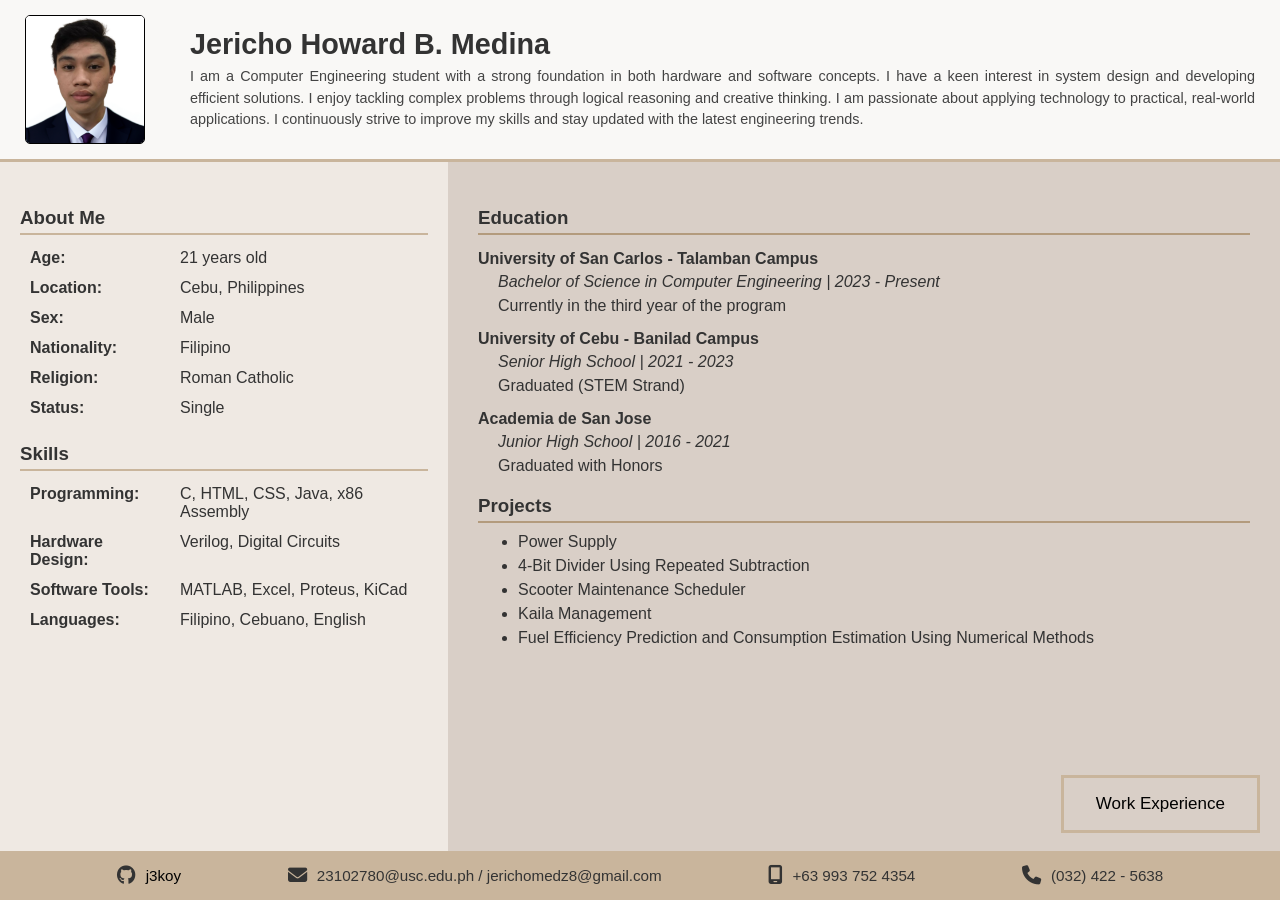
<file: index.html>
<!doctype html>
<html>
  <head>
    <meta charset="UTF-8" />
    <title>Medina Resume</title>
    <link rel="stylesheet" href="style.css" />

    <link
      rel="stylesheet"
      href="https://cdnjs.cloudflare.com/ajax/libs/font-awesome/6.4.0/css/all.min.css"
    />
  </head>

  <body>
    <div id="div1">
      <div class="div1-left">
        <img src="1x1_koykoy.png" alt="Profile Picture" />
      </div>

      <div class="div1-right">
        <h1>Jericho Howard B. Medina</h1>
        <p>
          I am a Computer Engineering student with a strong foundation in both
          hardware and software concepts. I have a keen interest in system
          design and developing efficient solutions. I enjoy tackling complex
          problems through logical reasoning and creative thinking. I am
          passionate about applying technology to practical, real-world
          applications. I continuously strive to improve my skills and stay
          updated with the latest engineering trends.
        </p>
      </div>
    </div>

    <div id="container">
      <div id="div2">
        <h3>About Me</h3>
        <table>
          <tr>
            <td>Age:</td>
            <td>21 years old</td>
          </tr>
          <tr>
            <td>Location:</td>
            <td>Cebu, Philippines</td>
          </tr>
          <tr>
            <td>Sex:</td>
            <td>Male</td>
          </tr>
          <tr>
            <td>Nationality:</td>
            <td>Filipino</td>
          </tr>
          <tr>
            <td>Religion:</td>
            <td>Roman Catholic</td>
          </tr>
          <tr>
            <td>Status:</td>
            <td>Single</td>
          </tr>
        </table>

        <h3>Skills</h3>
        <table>
          <tr>
            <td>Programming:</td>
            <td>C, HTML, CSS, Java, x86 Assembly</td>
          </tr>
          <tr>
            <td>Hardware Design:</td>
            <td>Verilog, Digital Circuits</td>
          </tr>
          <tr>
            <td>Software Tools:</td>
            <td>MATLAB, Excel, Proteus, KiCad</td>
          </tr>
          <tr>
            <td>Languages:</td>
            <td>Filipino, Cebuano, English</td>
          </tr>
        </table>
      </div>

      <div id="div3">
        <h3>Education</h3>

        <h4>University of San Carlos - Talamban Campus</h4>
        <p class="italic edu-paragraph">
          Bachelor of Science in Computer Engineering | 2023 - Present
        </p>
        <p class="edu-paragraph">Currently in the third year of the program</p>

        <h4>University of Cebu - Banilad Campus</h4>
        <p class="italic edu-paragraph">Senior High School | 2021 - 2023</p>
        <p class="edu-paragraph">Graduated (STEM Strand)</p>

        <h4>Academia de San Jose</h4>
        <p class="italic edu-paragraph">Junior High School | 2016 - 2021</p>
        <p class="edu-paragraph">Graduated with Honors</p>

        <h3>Projects</h3>
        <ul>
          <li>Power Supply</li>
          <li>4-Bit Divider Using Repeated Subtraction</li>
          <li>Scooter Maintenance Scheduler</li>
          <li>Kaila Management</li>
          <li>
            Fuel Efficiency Prediction and Consumption Estimation Using
            Numerical Methods
          </li>
        </ul>
      </div>
    </div>

    <a href="experience.html" class="button">Work Experience</a>

    <div id="div4">
      <h3>Contact Information</h3>

      <p>
        <i class="fa-brands fa-github"></i>
        <a href="https://github.com/j3koy" target="_blank">j3koy</a>
      </p>

      <p>
        <i class="fa-solid fa-envelope"></i>
        23102780@usc.edu.ph / jerichomedz8@gmail.com
      </p>

      <p>
        <i class="fa-solid fa-mobile-screen"></i>
        +63 993 752 4354
      </p>

      <p>
        <i class="fa-solid fa-phone"></i>
        (032) 422 - 5638
      </p>
    </div>

    <script src="script.js"></script>
  </body>
</html>
</file>
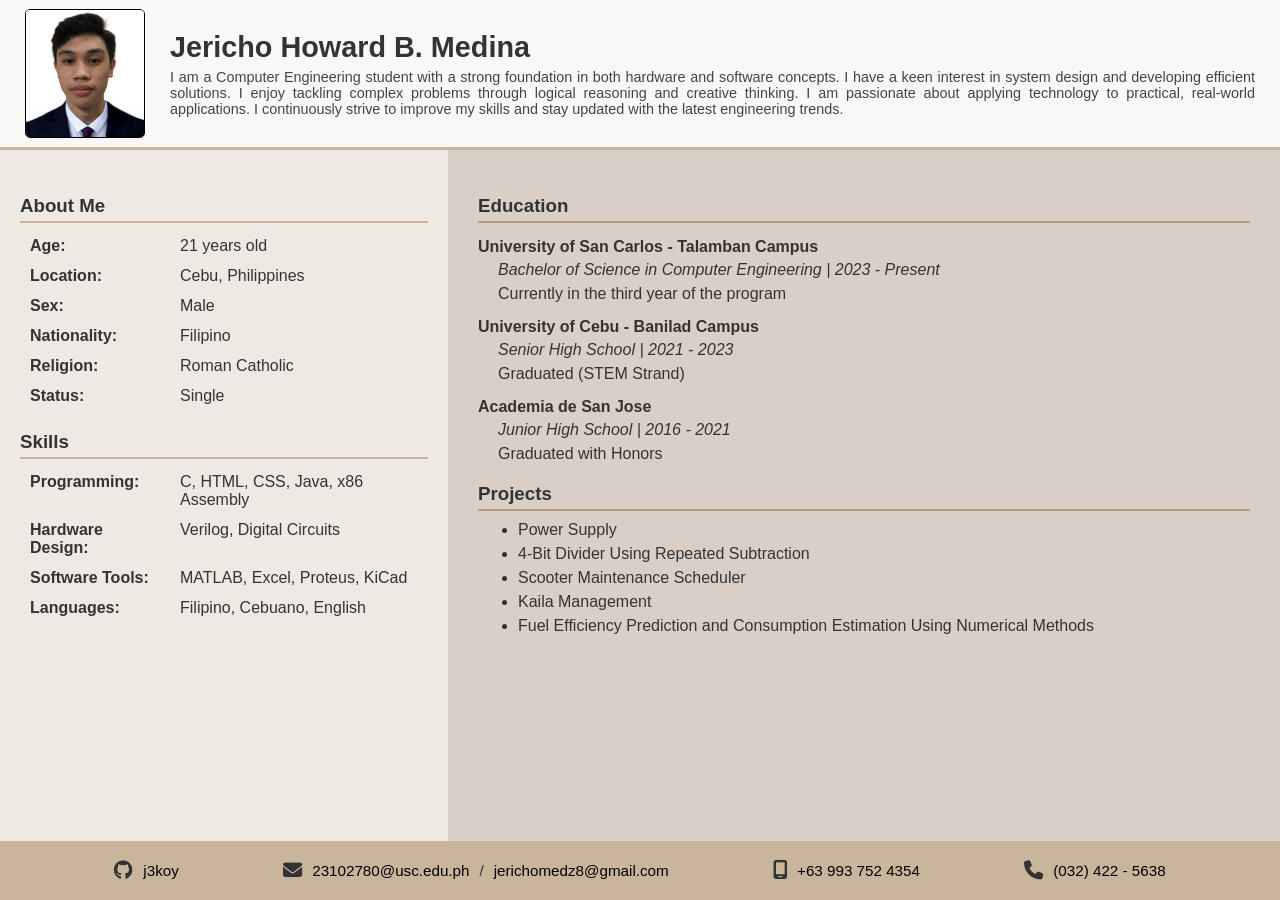
<file: Resume/index.html>
<!doctype html>
<html>
  <head>
    <meta charset="UTF-8" />
    <title>Medina Resume</title>
    <link rel="stylesheet" href="style.css" />
    <!-- Font Awesome for icons -->
    <link
      rel="stylesheet"
      href="https://cdnjs.cloudflare.com/ajax/libs/font-awesome/6.4.0/css/all.min.css"
    />
  </head>
  <body>
    <!-- DIV 1: Header -->
    <div id="div1">
      <div class="div1-left">
        <img src="1x1_koykoy.png" alt="Profile Picture" />
      </div>
      <div class="div1-right">
        <h1>Jericho Howard B. Medina</h1>
        <p>
          I am a Computer Engineering student with a strong foundation in both
          hardware and software concepts. I have a keen interest in system
          design and developing efficient solutions. I enjoy tackling complex
          problems through logical reasoning and creative thinking. I am
          passionate about applying technology to practical, real-world
          applications. I continuously strive to improve my skills and stay
          updated with the latest engineering trends.
        </p>
      </div>
    </div>

    <!-- DIV 2 & 3: Main container -->
    <div id="container">
      <!-- DIV2: About Me & Skills -->
      <div id="div2">
        <h3>About Me</h3>
        <table>
          <tr>
            <td>Age:</td>
            <td>21 years old</td>
          </tr>
          <tr>
            <td>Location:</td>
            <td>Cebu, Philippines</td>
          </tr>
          <tr>
            <td>Sex:</td>
            <td>Male</td>
          </tr>
          <tr>
            <td>Nationality:</td>
            <td>Filipino</td>
          </tr>
          <tr>
            <td>Religion:</td>
            <td>Roman Catholic</td>
          </tr>
          <tr>
            <td>Status:</td>
            <td>Single</td>
          </tr>
        </table>

        <h3>Skills</h3>
        <table>
          <tr>
            <td>Programming:</td>
            <td>C, HTML, CSS, Java, x86 Assembly</td>
          </tr>
          <tr>
            <td>Hardware Design:</td>
            <td>Verilog, Digital Circuits</td>
          </tr>
          <tr>
            <td>Software Tools:</td>
            <td>MATLAB, Excel, Proteus, KiCad</td>
          </tr>
          <tr>
            <td>Languages:</td>
            <td>Filipino, Cebuano, English</td>
          </tr>
        </table>
      </div>

      <!-- DIV3: Education & Projects -->
      <div id="div3">
        <h3>Education</h3>

        <h4>University of San Carlos - Talamban Campus</h4>
        <p class="italic edu-paragraph">
          Bachelor of Science in Computer Engineering | 2023 - Present
        </p>
        <p class="edu-paragraph">Currently in the third year of the program</p>

        <h4>University of Cebu - Banilad Campus</h4>
        <p class="italic edu-paragraph">Senior High School | 2021 - 2023</p>
        <p class="edu-paragraph">Graduated (STEM Strand)</p>

        <h4>Academia de San Jose</h4>
        <p class="italic edu-paragraph">Junior High School | 2016 - 2021</p>
        <p class="edu-paragraph">Graduated with Honors</p>

        <h3>Projects</h3>
        <ul>
          <li>Power Supply</li>
          <li>4-Bit Divider Using Repeated Subtraction</li>
          <li>Scooter Maintenance Scheduler</li>
          <li>Kaila Management</li>
          <li>
            Fuel Efficiency Prediction and Consumption Estimation Using
            Numerical Methods
          </li>
        </ul>
      </div>
    </div>

    <!-- DIV4: Footer / Contact Info -->
    <div id="div4">
      <h3>Contact Information</h3>
      <p>
        <i class="fa-brands fa-github"></i>
        <a href="https://github.com/j3koy" target="_blank">j3koy</a>
      </p>
      <p>
        <i class="fa-solid fa-envelope"></i>
        <a href="mailto:23102780@usc.edu.ph">23102780@usc.edu.ph</a> /
        <a href="mailto:jerichomedz8@gmail.com">jerichomedz8@gmail.com</a>
      </p>
      <p>
        <i class="fa-solid fa-mobile-screen"></i>
        <a href="tel:+639937524354">+63 993 752 4354</a>
      </p>
      <p>
        <i class="fa-solid fa-phone"></i>
        <a href="tel:0324225638">(032) 422 - 5638</a>
      </p>
    </div>
  </body>
</html>
</file>
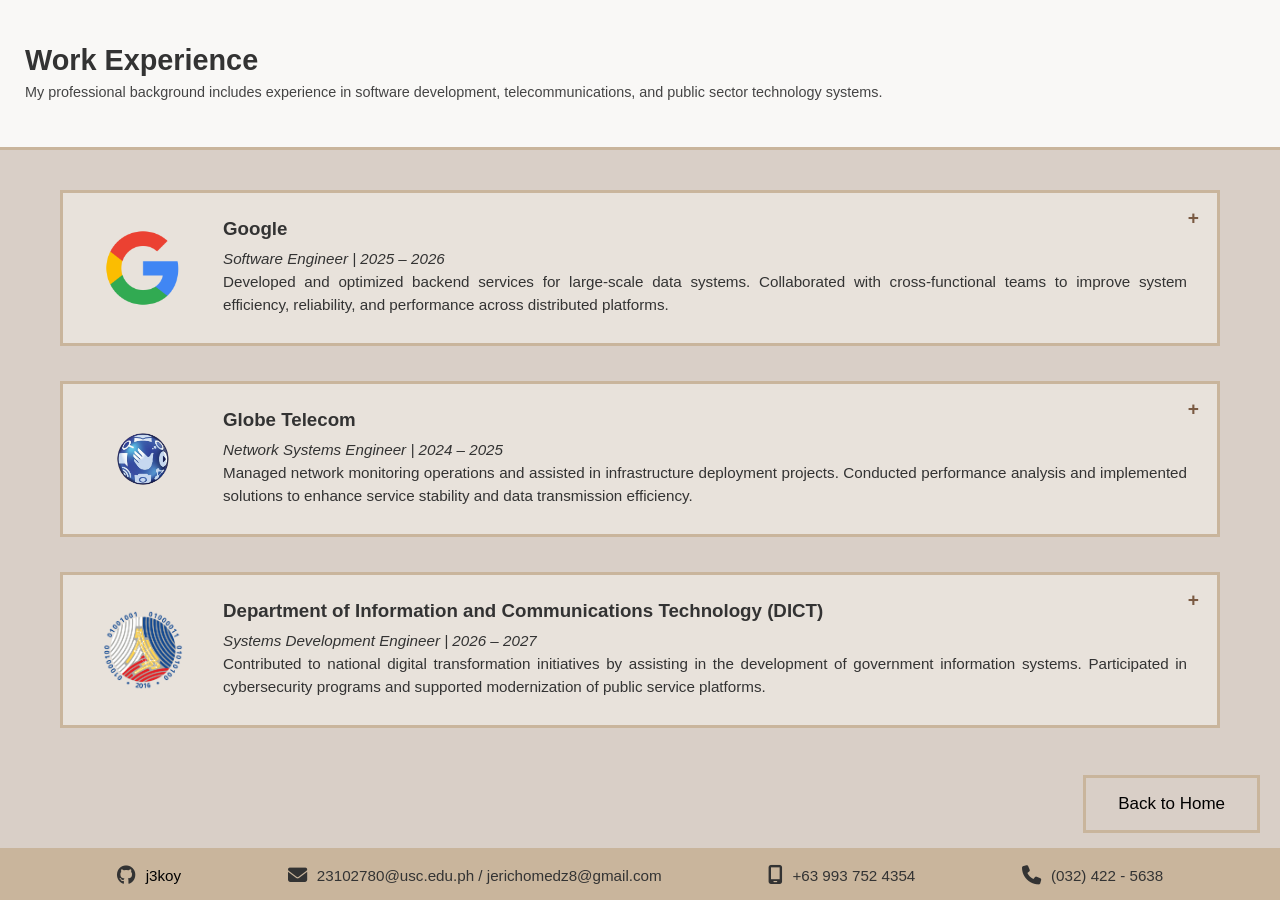
<file: experience.html>
<!doctype html>
<html>
  <head>
    <meta charset="UTF-8" />
    <title>Work Experience - Medina</title>
    <link rel="stylesheet" href="style.css" />

    <link
      rel="stylesheet"
      href="https://cdnjs.cloudflare.com/ajax/libs/font-awesome/6.4.0/css/all.min.css"
    />
  </head>

  <body>
    <div id="div1">
      <div class="div1-right" style="padding-left: 0">
        <h1>Work Experience</h1>
        <p>
          My professional background includes experience in software
          development, telecommunications, and public sector technology systems.
        </p>
      </div>
    </div>

    <div id="experience-container">
      <div class="job-box">
        <img src="google.png" alt="Google Logo" />

        <div class="job-text">
          <h3>Google</h3>
          <p class="italic">Software Engineer | 2025 – 2026</p>
          <p>
            Developed and optimized backend services for large-scale data
            systems. Collaborated with cross-functional teams to improve system
            efficiency, reliability, and performance across distributed
            platforms.
          </p>

          <div class="job-extra">
            <p>
              Worked with large-scale cloud infrastructure and optimized system
              performance.
            </p>
          </div>
        </div>
      </div>

      <div class="job-box">
        <img src="globe.png" alt="Globe Logo" />

        <div class="job-text">
          <h3>Globe Telecom</h3>
          <p class="italic">Network Systems Engineer | 2024 – 2025</p>
          <p>
            Managed network monitoring operations and assisted in infrastructure
            deployment projects. Conducted performance analysis and implemented
            solutions to enhance service stability and data transmission
            efficiency.
          </p>

          <div class="job-extra">
            <p>
              Handled network diagnostics and contributed to improving system
              uptime.
            </p>
          </div>
        </div>
      </div>

      <div class="job-box">
        <img src="dict.png" alt="DICT Logo" />

        <div class="job-text">
          <h3>
            Department of Information and Communications Technology (DICT)
          </h3>
          <p class="italic">Systems Development Engineer | 2026 – 2027</p>
          <p>
            Contributed to national digital transformation initiatives by
            assisting in the development of government information systems.
            Participated in cybersecurity programs and supported modernization
            of public service platforms.
          </p>

          <div class="job-extra">
            <p>
              Supported digital government systems and participated in
              cybersecurity initiatives.
            </p>
          </div>
        </div>
      </div>
    </div>

    <a href="index.html" class="button">Back to Home</a>

    <div id="div4">
      <p>
        <i class="fa-brands fa-github"></i>
        <a href="https://github.com/j3koy" target="_blank">j3koy</a>
      </p>

      <p>
        <i class="fa-solid fa-envelope"></i>
        23102780@usc.edu.ph / jerichomedz8@gmail.com
      </p>

      <p>
        <i class="fa-solid fa-mobile-screen"></i>
        +63 993 752 4354
      </p>

      <p>
        <i class="fa-solid fa-phone"></i>
        (032) 422 - 5638
      </p>
    </div>

    <script src="script.js"></script>
  </body>
</html>
</file>
<file: style.css>
* {
  margin: 0;
  padding: 0;
  box-sizing: border-box;
}

html,
body {
  height: 100%;
  overflow-x: hidden;
}

body {
  display: flex;
  flex-direction: column;
  font-family: "Segoe UI", Tahoma, Geneva, Verdana, sans-serif;
  color: #333;
  background: #f4f1ec;
  opacity: 0;
  transition: opacity 0.45s ease;
}

body.page-loaded {
  opacity: 1;
}

body.page-exit {
  opacity: 0;
}

#div1 {
  background-color: #f9f8f6;
  display: flex;
  align-items: center;
  padding: 15px 25px;
  min-height: 150px;
  border-bottom: 3px solid #c9b59c;
  justify-content: center;
  gap: 20px;
  flex-wrap: wrap;
}

.div1-left {
  flex: 0 0 120px;
  display: flex;
  align-items: center;
  justify-content: center;
}

.div1-left img {
  width: 120px;
  border: 1px solid black;
  border-radius: 5px;
}

.div1-right {
  flex: 1;
  min-width: 280px;
  padding-left: 25px;
}

.div1-right h1 {
  font-size: 1.8rem;
  font-family: Optima, sans-serif;
  margin-bottom: 5px;
}

.div1-right p {
  text-align: justify;
  font-size: 0.9rem;
  color: #444;
  line-height: 1.5;
}

#container {
  display: flex;
  flex: 1;
  width: 100%;
}

#div2 {
  background-color: #efe9e3;
  width: 35%;
  padding: 25px 20px;
}

#div2 h3 {
  font-weight: bold;
  margin-top: 20px;
  margin-bottom: 8px;
  border-bottom: 2px solid #c9b59c;
  padding-bottom: 4px;
}

#div2 table {
  width: 100%;
  border-collapse: collapse;
  margin-bottom: 20px;
}

#div2 td {
  padding: 6px 10px;
  vertical-align: top;
}

#div2 table td:first-child {
  font-weight: bold;
  width: 150px;
}

#div3 {
  background-color: #d9cfc7;
  width: 65%;
  padding: 25px 30px;
}

#div3 h3 {
  margin-top: 20px;
  margin-bottom: 10px;
  border-bottom: 2px solid #b39b7d;
  padding-bottom: 4px;
}

#div3 h4 {
  font-weight: bold;
  margin-top: 15px;
  margin-bottom: 5px;
}

#div3 p {
  margin-left: 20px;
  margin-bottom: 6px;
}

#div3 ul {
  margin-left: 40px;
}

#div3 li {
  margin-bottom: 6px;
}

.italic {
  font-style: italic;
}

.button {
  position: fixed;
  right: 20px;
  bottom: 7.5%;
  border: 3.3px solid #c9b59c;
  color: black;
  padding: 16px 32px;
  text-align: center;
  text-decoration: none;
  font-size: 17px;
  cursor: pointer;
  background: transparent;
  display: inline-block;
  z-index: 1000;
  white-space: nowrap;
  opacity: 0;
  pointer-events: none;
  transform: translateY(10px);
  transition:
    transform 0.25s ease,
    background-color 0.25s ease,
    color 0.25s ease,
    opacity 0.25s ease;
}

.button.show-button {
  opacity: 1;
  pointer-events: auto;
  transform: translateY(0);
}

.button:hover {
  background-color: #c9b59c;
  color: black;
  transform: translateY(0) scale(1.04);
}

#div4 {
  background-color: #c9b59c;
  padding: 15px 30px;
  display: flex;
  justify-content: space-evenly;
  align-items: center;
  flex-wrap: wrap;
  gap: 20px;
}

#div4 h3 {
  display: none;
}

#div4 p {
  display: flex;
  align-items: center;
  gap: 10px;
  font-size: 0.95rem;
  transition: transform 0.3s ease;
  position: relative;
  cursor: pointer;
}

#div4 i {
  font-size: 1.2rem;
}

#div4 a {
  color: #000;
  text-decoration: none;
  position: relative;
}

#div4 a::after,
#div4 p::after {
  content: "";
  position: absolute;
  left: 0;
  bottom: -4px;
  width: 0;
  height: 2px;
  background-color: #5a3e2b;
  transition: width 0.3s ease;
}

#div4 p:hover {
  transform: scale(1.08);
}

#div4 p:hover::after,
#div4 p:hover a::after {
  width: 100%;
}

#experience-container {
  background-color: #d9cfc7;
  padding: 40px 60px;
  flex: 1;
  display: flex;
  flex-direction: column;
  border-bottom: 3px solid #c9b59c;
  gap: 35px;
}

.job-box {
  background-color: #e8e2db;
  display: flex;
  align-items: center;
  padding: 25px 30px;
  gap: 30px;
  border: 3px solid #c9b59c;
  cursor: pointer;
  position: relative;
  overflow: hidden;
  transition:
    transform 0.3s ease,
    background-color 0.3s ease,
    box-shadow 0.3s ease,
    border-color 0.3s ease;
}

.job-box::before {
  content: "+";
  position: absolute;
  top: 14px;
  right: 18px;
  font-size: 1.2rem;
  font-weight: bold;
  color: #7a5a42;
  transition: transform 0.3s ease;
}

.job-box:hover {
  transform: translateY(-3px);
  box-shadow: 0 8px 18px rgba(0, 0, 0, 0.08);
}

.job-box img {
  width: 100px;
  height: 100px;
  object-fit: contain;
  background-color: transparent;
  padding: 10px;
  flex-shrink: 0;
  transition: transform 0.3s ease;
}

.job-box:hover img {
  transform: scale(1.05);
}

.job-text h3 {
  margin-bottom: 8px;
  transition: color 0.3s ease;
}

.job-text p {
  text-align: justify;
  font-size: 0.95rem;
  line-height: 1.5;
}

.job-extra {
  max-height: 0;
  overflow: hidden;
  opacity: 0;
  transform: translateY(-8px);
  margin-top: 0;
  padding-top: 0;
  border-top: 1px solid transparent;
  transition:
    max-height 0.45s ease,
    opacity 0.35s ease,
    transform 0.35s ease,
    margin-top 0.35s ease,
    padding-top 0.35s ease,
    border-top-color 0.35s ease;
}

.job-box.active {
  background-color: #f0ebe6;
  border-color: #b7916f;
}

.job-box.active::before {
  content: "−";
  transform: rotate(180deg);
}

.job-box.active .job-text h3 {
  color: #6a4a34;
}

.job-box.active .job-extra {
  max-height: 120px;
  opacity: 1;
  transform: translateY(0);
  margin-top: 12px;
  padding-top: 10px;
  border-top-color: #c9b59c;
}

.reveal {
  opacity: 0;
  transform: translateY(14px);
  transition:
    opacity 0.5s ease,
    transform 0.5s ease;
}

.reveal.visible {
  opacity: 1;
  transform: translateY(0);
}

#toast {
  position: fixed;
  left: 50%;
  bottom: 22px;
  transform: translateX(-50%) translateY(20px);
  background: #2f2f2f;
  color: #fff;
  padding: 10px 16px;
  border-radius: 999px;
  font-size: 0.9rem;
  opacity: 0;
  pointer-events: none;
  transition:
    opacity 0.25s ease,
    transform 0.25s ease;
  z-index: 1000;
}

#toast.show {
  opacity: 1;
  transform: translateX(-50%) translateY(0);
}

@media screen and (max-width: 900px) {
  #div1 {
    flex-direction: column;
    height: auto;
    text-align: center;
  }

  .div1-left {
    margin-bottom: 10px;
  }

  .div1-right {
    padding-left: 0;
  }

  #container {
    flex-direction: column;
  }

  #div2,
  #div3 {
    width: 100%;
  }

  #experience-container {
    padding: 20px;
  }

  .job-box {
    flex-direction: column;
    text-align: center;
  }

  .job-box img {
    width: 80px;
    height: 80px;
  }

  #div4 {
    flex-direction: column;
    gap: 10px;
  }

  .button {
    right: 14px;
    bottom: 14px;
    padding: 13px 22px;
    font-size: 15px;
  }
}

@media screen and (max-width: 600px) {
  .div1-right h1 {
    font-size: 1.4rem;
  }

  .div1-right p {
    font-size: 0.85rem;
  }

  #div2,
  #div3,
  #experience-container {
    padding: 15px;
  }

  #div2 table td:first-child {
    width: 110px;
  }

  #div4 p {
    font-size: 0.85rem;
  }

  .button {
    right: 10px;
    bottom: 10px;
    padding: 11px 18px;
    font-size: 14px;
    border-width: 2px;
  }

  .job-text p {
    font-size: 0.9rem;
  }
}

@media (prefers-reduced-motion: reduce) {
  body,
  .button,
  .job-box,
  #div4 p,
  #toast,
  .reveal,
  .job-extra {
    transition: none !important;
  }
}
</file>
<file: Resume/style.css>
/* ================= GLOBAL RESET ================= */
* {
    margin: 0;
    padding: 0;
    box-sizing: border-box;
}

html,
body {
    height: 100%;
}

body {
    display: flex;
    flex-direction: column;
    font-family: "Segoe UI", Tahoma, Geneva, Verdana, sans-serif;
    color: #333;
}

/* ================= DIV 1 ================= */
#div1 {
    background-color: #f9f8f6;
    display: flex;
    align-items: center;
    padding: 15px 25px;
    height: 150px;
    border-bottom: 3px solid #c9b59c;
}

.div1-left {
    flex: 0 0 120px;
    display: flex;
    align-items: center;
    justify-content: center;
}

.div1-left img {
    width: 120px;
    border: 1px solid black;
    border-radius: 5px;
}

.div1-right {
    flex: 1;
    padding-left: 25px;
}

.div1-right h1 {
    font-size: 1.8rem;
    font-family: Optima, sans-serif;
    margin-bottom: 5px;
}

.div1-right p {
    text-align: justify;
    font-size: 0.9rem;
    color: #444;
}

/* ================= CONTAINER ================= */
#container {
    display: flex;
    flex: 1;
}

/* ================= DIV 2 ================= */
#div2 {
    background-color: #efe9e3;
    width: 35%;
    padding: 25px 20px;
}

#div2 h3 {
    font-weight: bold;
    margin-top: 20px;
    margin-bottom: 8px;
    border-bottom: 2px solid #c9b59c;
    padding-bottom: 4px;
}

#div2 table {
    width: 100%;
    border-collapse: collapse;
    margin-bottom: 20px;
}

#div2 td {
    padding: 6px 10px;
    vertical-align: top;
}

#div2 table td:first-child {
    font-weight: bold;
    width: 150px;
}

/* ================= DIV 3 ================= */
#div3 {
    background-color: #d9cfc7;
    width: 65%;
    padding: 25px 30px;
}

#div3 h3 {
    margin-top: 20px;
    margin-bottom: 10px;
    border-bottom: 2px solid #b39b7d;
    padding-bottom: 4px;
}

#div3 h4 {
    font-weight: bold;
    margin-top: 15px;
    margin-bottom: 5px;
}

#div3 p {
    margin-left: 20px;
    margin-bottom: 6px;
}

#div3 ul {
    margin-left: 40px;
}

#div3 li {
    margin-bottom: 6px;
}

.italic {
    font-style: italic;
}

/* ================= DIV 4 (FOOTER) ================= */
#div4 {
    background-color: #c9b59c;
    padding: 20px 30px;
    display: flex;
    justify-content: space-evenly;
    align-items: center;
    flex-wrap: wrap;
    gap: 20px;
}

/* Remove vertical stacking look */
#div4 h3 {
    display: none;
}

/* Footer items */
#div4 p {
    display: flex;
    align-items: center;
    gap: 10px;
    font-size: 0.95rem;
    transition: transform 0.3s ease;
    position: relative;
}

/* Icons */
#div4 i {
    font-size: 1.2rem;
}

/* Links and text */
#div4 a {
    color: #000;
    text-decoration: none;
    position: relative;
}

/* Underline animation */
#div4 a::after,
#div4 p::after {
    content: "";
    position: absolute;
    left: 0;
    bottom: -4px;
    width: 0;
    height: 2px;
    background-color: #5a3e2b;
    transition: width 0.3s ease;
}

/* Hover effect */
#div4 p:hover {
    transform: scale(1.1);
}

#div4 p:hover::after,
#div4 p:hover a::after {
    width: 100%;
}
</file>
